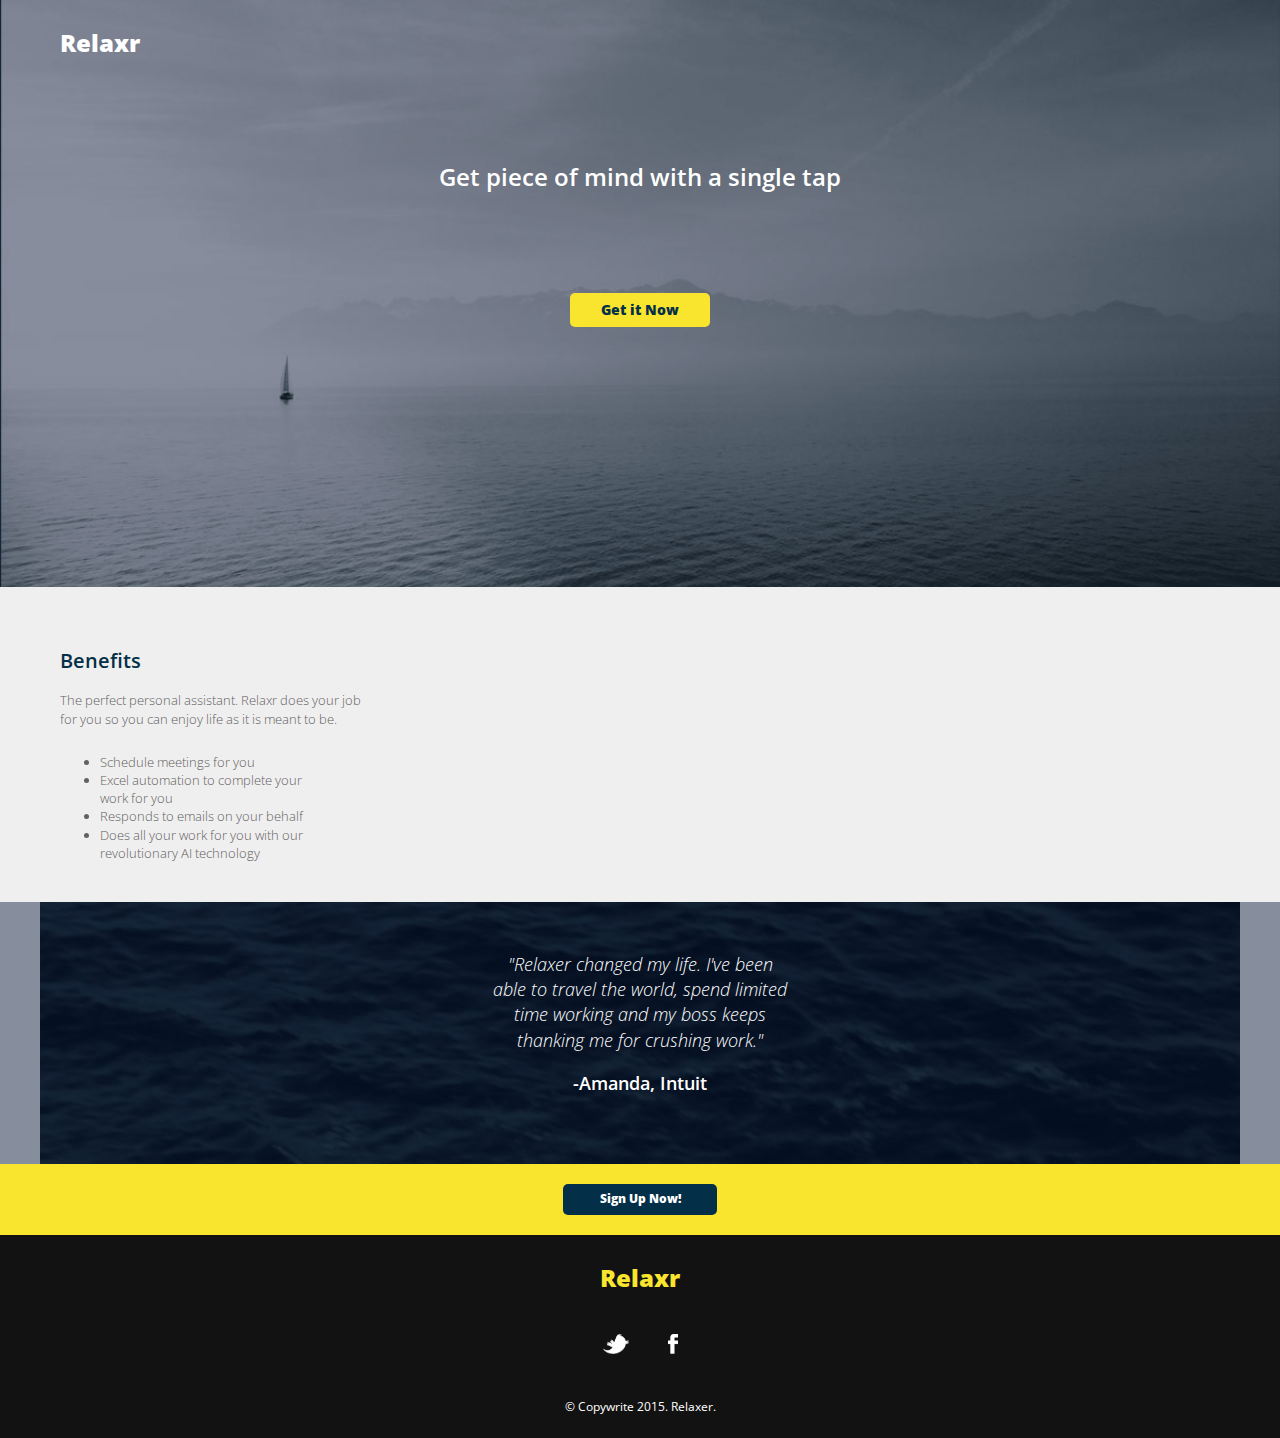
<file: solution_code/index.html>
<!DOCTYPE html>
<html lang="en">
	<head>
    	<meta charset="utf-8">
    	<meta name="description" content="Sign up for an online personal assistant">
    	<meta name="keywords" content="online assistant, relaxr, sign up">

		<title>Relaxr</title>

		<!-- external CSS link -->
		<!-- Always include the normalize.css file first -->
		<link rel="stylesheet" type="text/css" href="css/normalize.css">
		<link href='https://fonts.googleapis.com/css?family=Open+Sans:300,300italic,600,800' rel='stylesheet' type='text/css'>
		<!-- <link rel="stylesheet" type="text/css" href="https://www.google.com/fonts#UsePlace:use/Collection:Open+Sans"> -->
		<link rel="stylesheet" type="text/css" href="css/style.css">
	</head>

	<body>
		<div id="container">
			<header class="padded">
				<!-- Make this a <h1> tag since it's the logo as text -->
				<h1 class="logo">Relaxr</h1>
				<!-- <p> because this isn't really the heading of anything -->
				<p>Get piece of mind with a single tap</p>
				<!-- You can also just use a button rather than a p tag -->
				<p class="button get_it_now_button">Get it Now</p>
			</header>

			<section class="benefits padded">
				<h2>Benefits</h2>
				<p class="benefits_description">The perfect personal assistant. Relaxr does your job for you so you can enjoy life as it is meant to be.</p>
				<ul class="benefits_description">
					<li>Schedule meetings for you</li>
					<li>Excel automation to complete your work for you</li>
					<li>Responds to emails on your behalf</li>
					<li>Does all your work for you with our revolutionary AI technology</li>
				</ul>
			</section>

			<section class="testimonial">
				<p class="testimonial_quote">"Relaxer changed my life. I've been able to travel the world, spend limited time working and my boss keeps thanking me for crushing work."</p>
				<p class="client">-Amanda, Intuit</p>
			</section>

			<section class="sign_up_now">
				<!-- Button element would be better than p -->
				<p class="button">Sign Up Now!</p>
			</section>

			<footer class="padded">
				<h1 class="logo">Relaxr</h1>
				<nav>
					<ul>
						<li class="twitter"><img src="images/twitter.png"height="20"></li>
						<li class="facebook"><img src="images/facebook.png" height="20"></li>
						<!-- Include this empty div in order to have the floats display properly in the parent container. The margin property wasn't working before -->
						<!-- You can also just clear the p tag underneath this -->
						<div class="empty"></div>
					</ul>
				</nav>
				<p class="copywrite">&copy; Copywrite 2015. Relaxer.</p>
			</footer>
		</div><!-- #container -->
	</body>
</html>
</file>
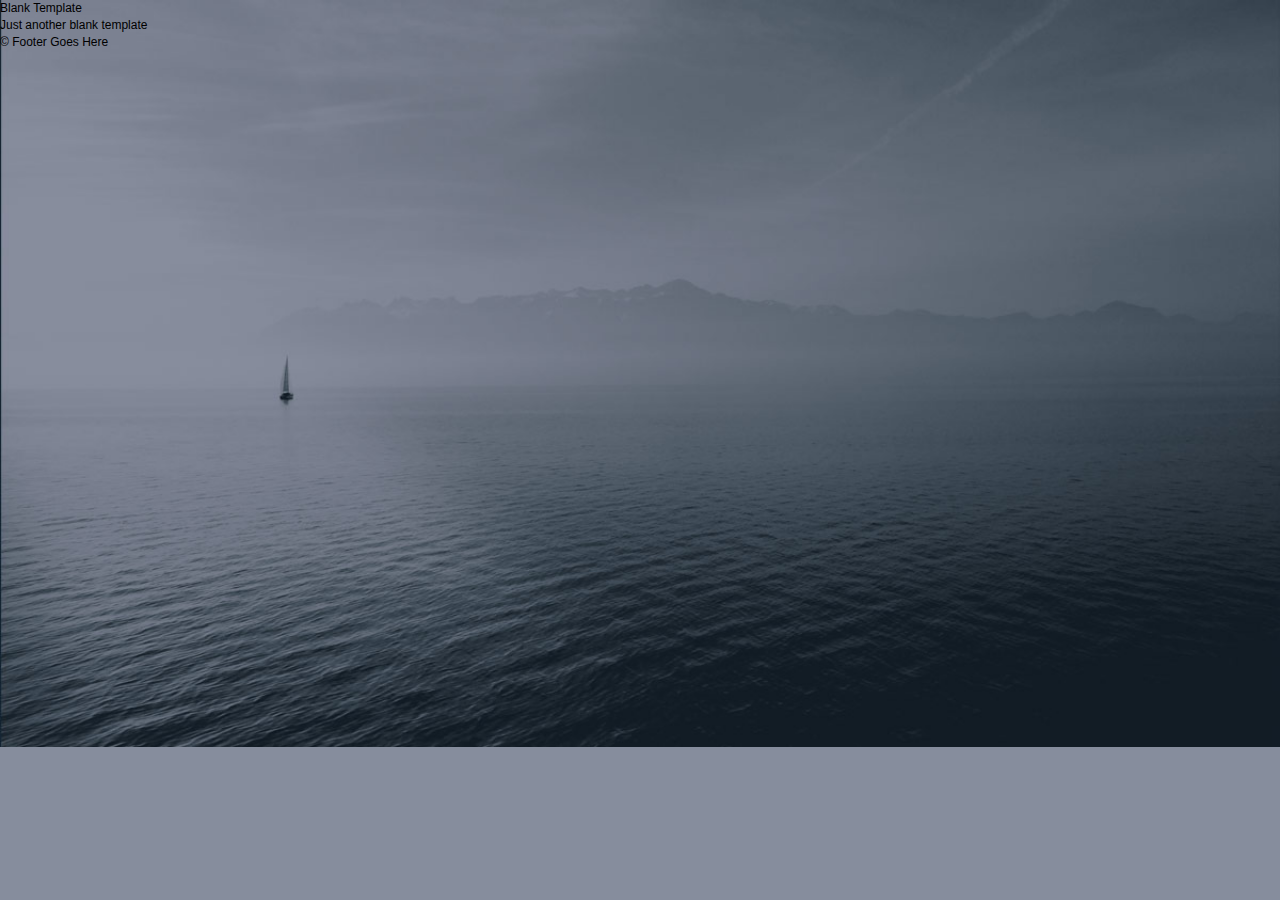
<file: starter_code/index.html>
<!DOCTYPE html>
<html lang="en">
	<head>
    	<meta charset="utf-8">
    	<meta name="description" content="Your description goes here">
    	<meta name="keywords" content="one, two, three">

		<title>Blank Template</title>

		<!-- external CSS link -->
		<link rel="stylesheet" href="css/reset.css">
		<link rel="stylesheet" href="css/style.css">

	</head>
	<body>
		<!-- Have to use nav as well -->
		<div id="container">
			<header>
				<h1>Blank Template</h1>
				<h2>Just another blank template</h2>
			</header>
			<footer>
				&copy; Footer Goes Here
			</footer>
		</div><!-- #container -->
	</body>
</html>
</file>
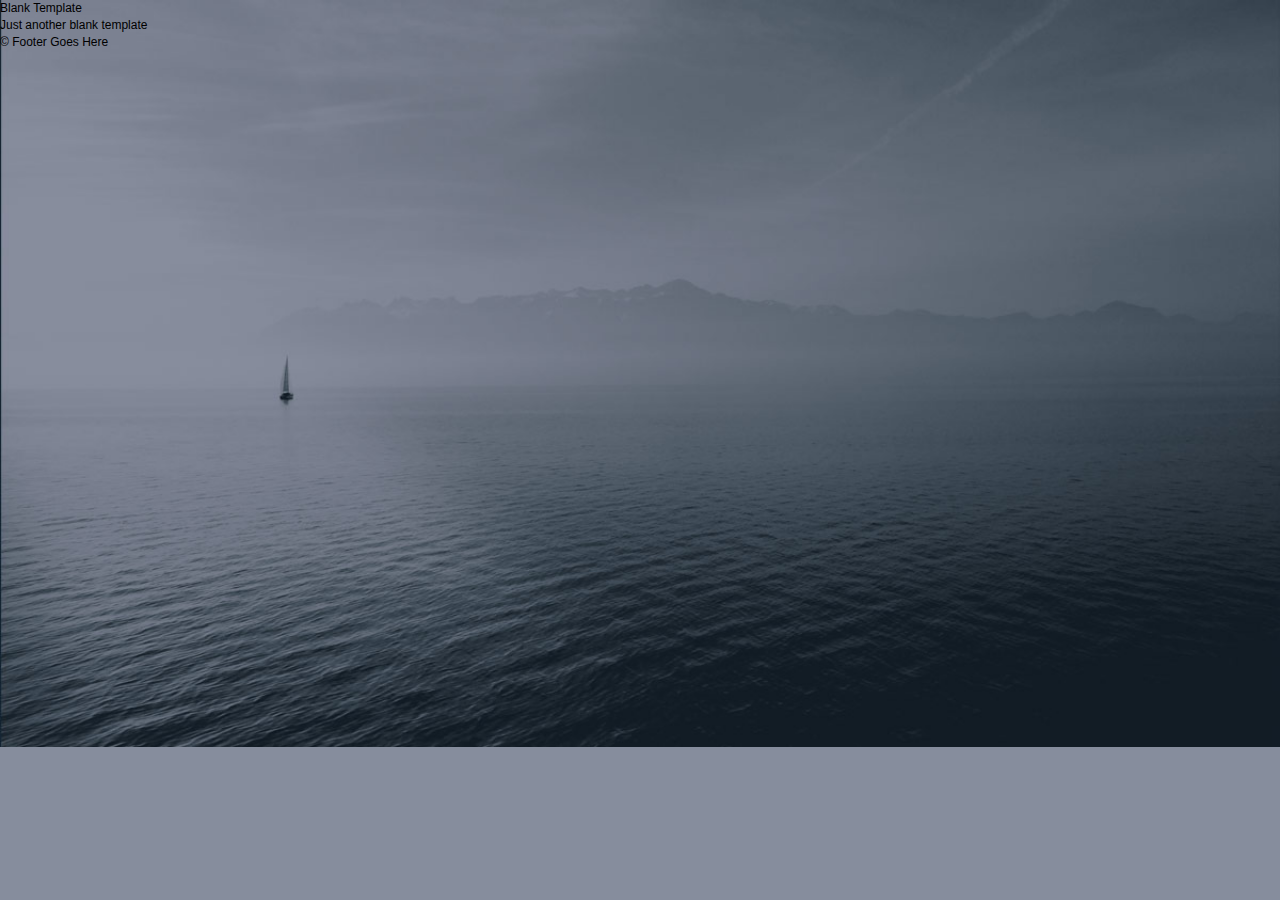
<file: Assignment/starter_code/index.html>
<!DOCTYPE html>
<html lang="en">
	<head>
    	<meta charset="utf-8">
    	<meta name="description" content="Your description goes here">
    	<meta name="keywords" content="one, two, three">

		<title>Blank Template</title>

		<!-- external CSS link -->
		<link rel="stylesheet" href="css/reset.css">
		<link rel="stylesheet" href="css/style.css">

	</head>
	<body>
		<div id="container">
			<header>
				<h1>Blank Template</h1>
				<h2>Just another blank template</h2>
			</header>
			<footer>
				&copy; Footer Goes Here
			</footer>
		</div><!-- #container -->
	</body>
</html>
</file>
<file: solution_code/css/style.css>
/******************************************
/* SETUP
/*******************************************/

/* Box Model Hack */
* {
     -moz-box-sizing: border-box; /* Firexfox */
     -webkit-box-sizing: border-box; /* Safari/Chrome/iOS/Android */
     box-sizing: border-box; /* IE */
}

/* Clear fix hack */
.clearfix:after {
     content: ".";
     display: block;
     clear: both;
     visibility: hidden;
     line-height: 0;
     height: 0;
}

.clear {
  clear: both;
}

.alignright {
  float: right;
  padding: 0 0 10px 10px; /* note the padding around a right floated image */
}

.alignleft {
  float: left;
  padding: 0 10px 10px 0; /* note the padding around a left floated image */
}

/******************************************
/* BASE STYLES
/*******************************************/

body {
     color: #000;
     font-size: 12px;
     line-height: 1.4;
     font-family: 'Open Sans', Helvetica, Arial, sans-serif;
     background-size: cover;
}


/******************************************
/* LAYOUT
/*******************************************/

/* Center the container */
#container {
    width: 100%;
    margin: auto;
}

header {
    background: url(../images/header_bg.jpg) no-repeat center top rgb(134,141,157);
    background-size: cover;
    color: white;
    /* padding: 10px 60px; */
}

.padded {
  padding: 10px 60px;
}

.logo {
  font-size: 24px;
  /* value of 800 should be extra bold */
  font-weight: 800;
}

header p {
  font-size: 24px;
  font-weight: 600;
  text-align: center;
  margin: 100px 0;
}

.button {
  font-weight: 800;
  min-width: 100px;
  margin: 0 auto;
  width: 12%;
  padding: 7px;
  border-radius: 5px;
  text-align: center;
}

.get_it_now_button {
  color: #033048;
  background-color: #f9e42e;
  font-size: 14px;
  margin-top: 50px;
  margin-bottom: 250px;
}

.benefits {
  background-color: #f0efef;
}

.benefits h2{
  font-size: 20px;
  font-weight: 600;
  margin-top: 50px;
  color: #033048;
}

.benefits_description {
  font-weight: 300;
  font-size: 13px;
  color: #606161;
}

p.benefits_description {
  width: 315px;
  margin-bottom: 25px;
}

ul.benefits_description {
  width: 250px;
  margin-bottom: 30px;
}

.testimonial {
  text-align: center;
  background: url(../images/testimonial_bg.jpg) no-repeat center top rgb(134,141,157);
  color: white;
  font-size: 18px;
  padding: 50px;
}

.testimonial_quote {
  font-weight: 300;
  font-style: italic;
  width: 300px;
  margin: 0 auto;
}

.client {
  font-weight: 600;
}

.sign_up_now {
  padding: 20px 0;
  background-color: #f9e42e;
}

.sign_up_now p {
  color: white;
  background-color: #033048;
}

footer {
  background-color: #121212;
  text-align: center;
  margin: 0 auto;
}

footer ul {
  list-style-type: none;
  padding: 0;
  margin-bottom: 40px;
  margin: 0 auto;
  width: 75px;
}

footer h1{
  color: #f9e42e;
  margin-bottom: 40px;
}
/*Removing this doesn't break anything*/
.twitter, .facebook {
  display: inline-block;
}

.twitter {
  float: left;
}

.facebook {
  float: right;
}

/* Makes the floats play nice in the parent container */
div.empty {
  clear: both;
}

.copywrite {
  color: white;
  clear: both;
  margin-top: 40px;
}

/******************************************
/* ADDITIONAL STYLES
/*******************************************/
</file>
<file: starter_code/css/style.css>
/*
Project Name: Blank Template
Client: Your Client
Author: Your Name
Developer @GA in NYC
*/


/******************************************
/* SETUP
/*******************************************/

/* Box Model Hack */
* {
     -moz-box-sizing: border-box; /* Firexfox */
     -webkit-box-sizing: border-box; /* Safari/Chrome/iOS/Android */
     box-sizing: border-box; /* IE */
}

/* Clear fix hack */
.clearfix:after {
     content: ".";
     display: block;
     clear: both;
     visibility: hidden;
     line-height: 0;
     height: 0;
}

.clear {
  clear: both;
}

.alignright {
  float: right;
  padding: 0 0 10px 10px; /* note the padding around a right floated image */
}

.alignleft {
  float: left;
  padding: 0 10px 10px 0; /* note the padding around a left floated image */
}

/******************************************
/* BASE STYLES
/*******************************************/

body {
     color: #000;
     font-size: 12px;
     line-height: 1.4;
     font-family: Helvetica, Arial, sans-serif;
     background: url(../images/header_bg.jpg) no-repeat center top rgb(134,141,157);
      background-size: cover;
}


/******************************************
/* LAYOUT
/*******************************************/

/* Center the container */
#container {
  width: 100%;
  margin: auto;
  height: 500px;

}

header {

}

footer {

}

/******************************************
/* ADDITIONAL STYLES
/*******************************************/
</file>
<file: Assignment/starter_code/css/style.css>
/*
Project Name: Blank Template
Client: Your Client
Author: Your Name
Developer @GA in NYC
*/


/******************************************
/* SETUP
/*******************************************/

/* Box Model Hack */
* {
     -moz-box-sizing: border-box; /* Firexfox */
     -webkit-box-sizing: border-box; /* Safari/Chrome/iOS/Android */
     box-sizing: border-box; /* IE */
}

/* Clear fix hack */
.clearfix:after {
     content: ".";
     display: block;
     clear: both;
     visibility: hidden;
     line-height: 0;
     height: 0;
}

.clear {
  clear: both;
}

.alignright {
  float: right;
  padding: 0 0 10px 10px; /* note the padding around a right floated image */
}

.alignleft {
  float: left;
  padding: 0 10px 10px 0; /* note the padding around a left floated image */
}

/******************************************
/* BASE STYLES
/*******************************************/

body {
     color: #000;
     font-size: 12px;
     line-height: 1.4;
     font-family: Helvetica, Arial, sans-serif;
     background: url(../images/header_bg.jpg) no-repeat center top rgb(134,141,157);
      background-size: cover;
}


/******************************************
/* LAYOUT
/*******************************************/

/* Center the container */
#container {
  width: 100%;
  margin: auto;
  height: 500px;

}

header {

}

footer {

}

/******************************************
/* ADDITIONAL STYLES
/*******************************************/
</file>
